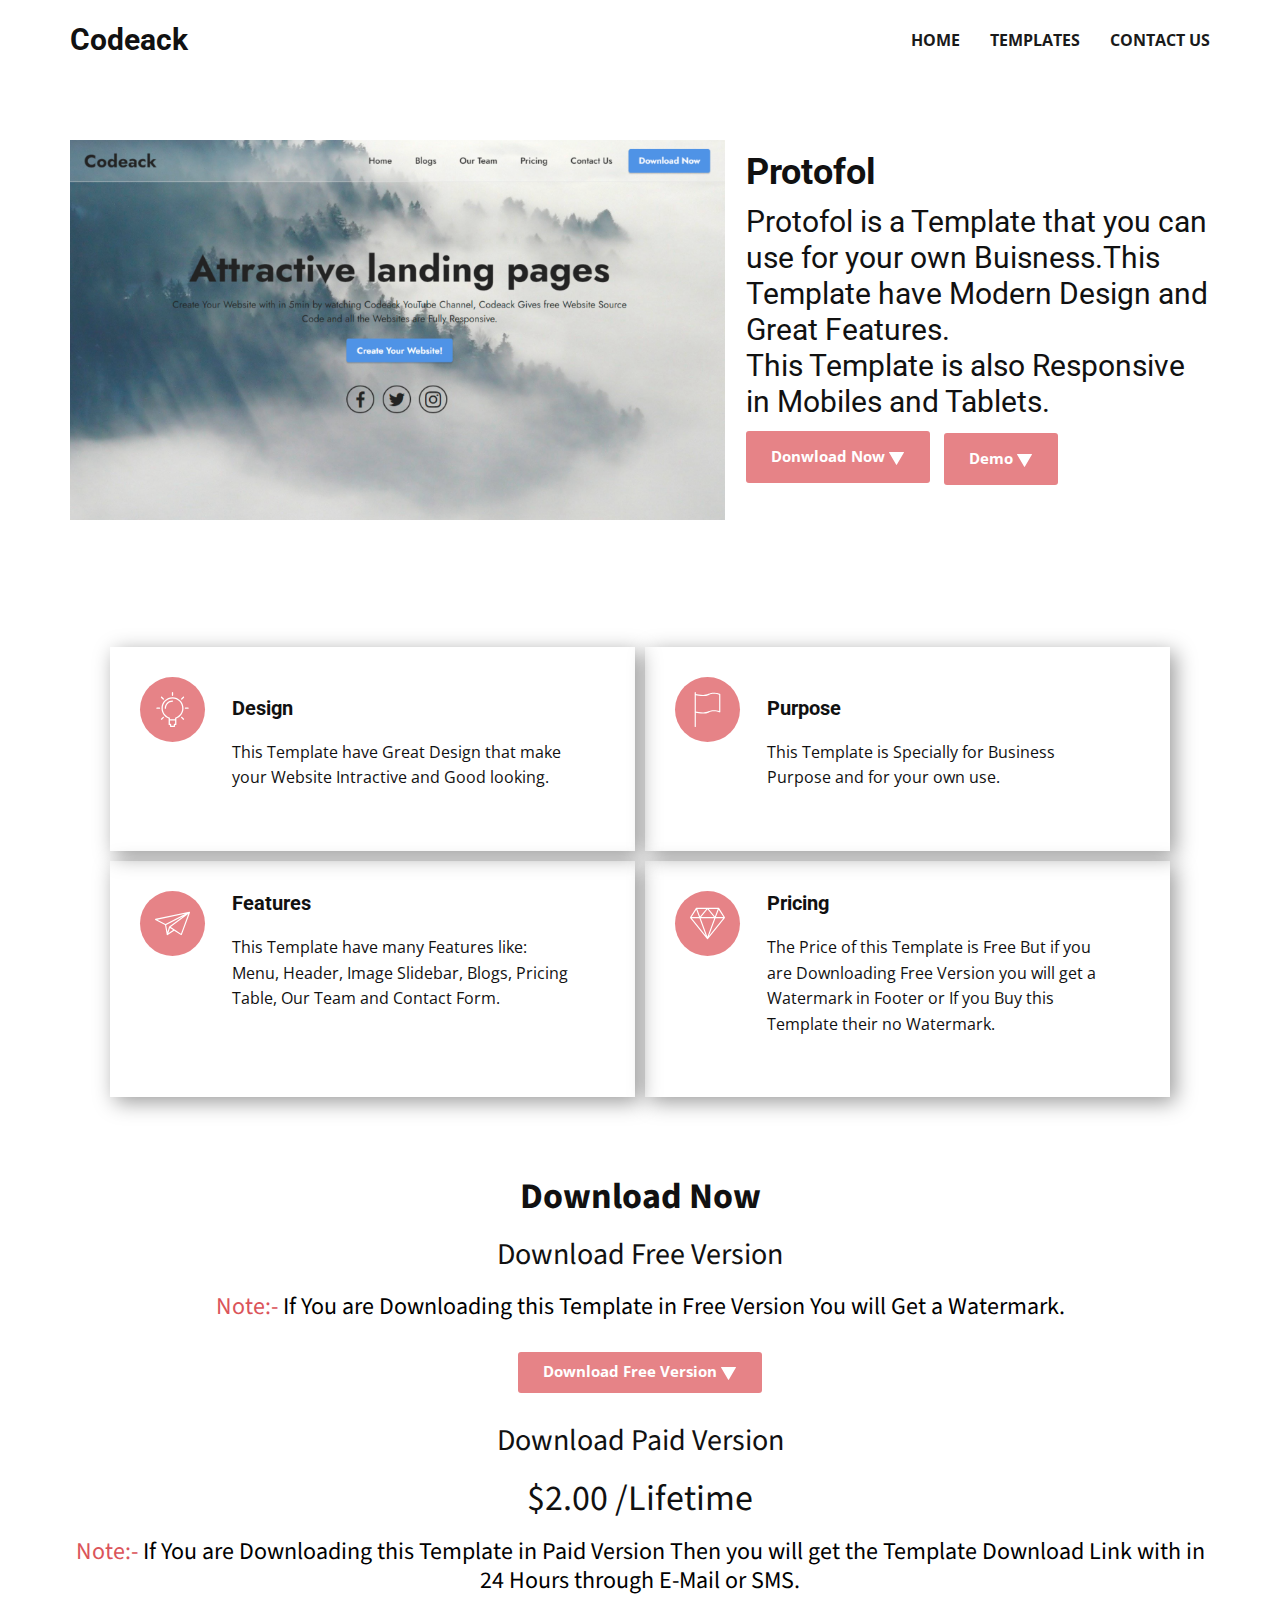
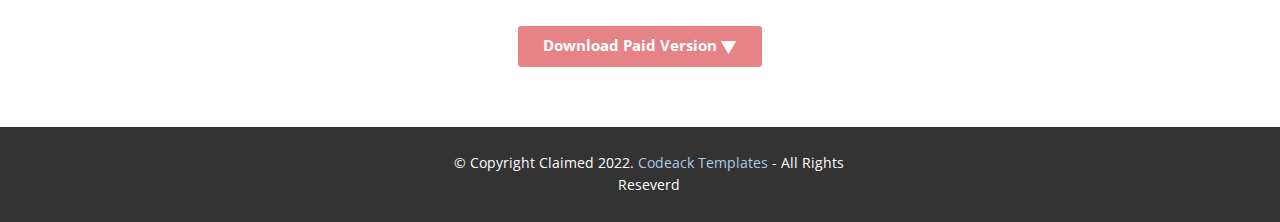
<file: Protofol-Template.html>
<!DOCTYPE html>
<html style="font-size: 16px;">
  <head>
    <meta name="viewport" content="width=device-width, initial-scale=1.0">
    <meta charset="utf-8">
    <meta name="keywords" content="Protofol​, Download Now, $2.00 /Lifetime">
    <meta name="description" content="">
    <link rel="shortcut icon" href="assets/images/main-logo.png" type="image/x-icon">
    <meta name="page_type" content="np-template-header-footer-from-plugin">
    <title>Protofol Template</title>
    <link rel="stylesheet" href="nicepagecss/Protofol-Template.css" media="screen">
<link rel="stylesheet" href="nicepagecss/nicepage.css" media="screen">
    <script class="u-script" type="text/javascript" src="nicepagejs/jquery.js" defer=""></script>
    <script class="u-script" type="text/javascript" src="nicepagejs/nicepage.js" defer=""></script>
    <meta name="generator" content="Nicepage 3.19.1, nicepage.com">
    <link id="u-theme-google-font" rel="stylesheet" href="https://fonts.googleapis.com/css?family=Roboto:100,100i,300,300i,400,400i,500,500i,700,700i,900,900i|Open+Sans:300,300i,400,400i,600,600i,700,700i,800,800i">
    <link id="u-page-google-font" rel="stylesheet" href="https://fonts.googleapis.com/css?family=Source+Sans+Pro:200,200i,300,300i,400,400i,600,600i,700,700i,900,900i">
    
    
    
    
    <script type="application/ld+json">{
		"@context": "http://schema.org",
		"@type": "Organization",
		"name": ""
}</script>
    <meta name="theme-color" content="#478ac9">
    <meta property="og:title" content="Protofol Template">
    <meta property="og:type" content="website">
  </head>
  <body class="u-body"><header class="u-clearfix u-header u-sticky u-white u-header" id="sec-d5e7"><div class="u-clearfix u-sheet u-sheet-1">
        <nav class="u-menu u-menu-dropdown u-offcanvas u-menu-1">
          <div class="menu-collapse" style="font-size: 1rem; letter-spacing: 0px; text-transform: uppercase;">
            <a class="u-button-style u-custom-active-border-color u-custom-border u-custom-border-color u-custom-borders u-custom-hover-border-color u-custom-left-right-menu-spacing u-custom-padding-bottom u-custom-text-color u-custom-text-hover-color u-custom-top-bottom-menu-spacing u-nav-link u-text-active-palette-1-base u-text-hover-palette-2-base" href="#">
              <svg><use xmlns:xlink="http://www.w3.org/1999/xlink" xlink:href="#menu-hamburger"></use></svg>
              <svg version="1.1" xmlns="http://www.w3.org/2000/svg" xmlns:xlink="http://www.w3.org/1999/xlink"><defs><symbol id="menu-hamburger" viewBox="0 0 16 16" style="width: 16px; height: 16px;"><rect y="1" width="16" height="2"></rect><rect y="7" width="16" height="2"></rect><rect y="13" width="16" height="2"></rect>
</symbol>
</defs></svg>
            </a>
          </div>
          <div class="u-custom-menu u-nav-container">
            <ul class="u-custom-font u-nav u-spacing-30 u-text-font u-unstyled u-nav-1"><li class="u-nav-item"><a class="u-border-2 u-border-active-palette-1-base u-border-hover-palette-1-base u-border-no-left u-border-no-right u-border-no-top u-button-style u-nav-link u-text-active-palette-1-base u-text-grey-90 u-text-hover-grey-90" href="index.html" style="padding: 10px 0px;">Home</a>
</li><li class="u-nav-item"><a class="u-border-2 u-border-active-palette-1-base u-border-hover-palette-1-base u-border-no-left u-border-no-right u-border-no-top u-button-style u-nav-link u-text-active-palette-1-base u-text-grey-90 u-text-hover-grey-90" href="index.html" style="padding: 10px 0px;">Templates</a>
</li><li class="u-nav-item"><a class="u-border-2 u-border-active-palette-1-base u-border-hover-palette-1-base u-border-no-left u-border-no-right u-border-no-top u-button-style u-nav-link u-text-active-palette-1-base u-text-grey-90 u-text-hover-grey-90" href="mailto:codeacktemplates@gmail.com" style="padding: 10px 0px;">Contact Us</a>
</li></ul>
          </div>
          <div class="u-custom-menu u-nav-container-collapse">
            <div class="u-black u-container-style u-inner-container-layout u-opacity u-opacity-95 u-sidenav">
              <div class="u-sidenav-overflow">
                <div class="u-menu-close"></div>
                <ul class="u-align-center u-nav u-popupmenu-items u-unstyled u-nav-2"><li class="u-nav-item"><a class="u-button-style u-nav-link" href="index.html" style="padding: 10px 0px;">Home</a>
</li><li class="u-nav-item"><a class="u-button-style u-nav-link" id="index.html#features3-3" style="padding: 10px 0px;">Templates</a>
</li><li class="u-nav-item"><a class="u-button-style u-nav-link" href="mailto:codeacktemplates@gmail.com" style="padding: 10px 0px;">Contact Us</a>
</li></ul>
              </div>
            </div>
            <div class="u-black u-menu-overlay u-opacity u-opacity-70"></div>
          </div>
        </nav>
        <h3 class="u-text u-text-1">Codeack</h3>
      </div></header>
    <section class="u-clearfix u-section-1" id="sec-864c">
      <div class="u-clearfix u-sheet u-sheet-1">
        <img class="u-expanded-width-md u-expanded-width-sm u-expanded-width-xs u-image u-image-default u-image-1" src="assets/images/Protofol.png" alt="" data-image-width="1600" data-image-height="900">
        <h2 class="u-text u-text-1">
          <span style="font-weight: 700;">Protofol</span>
          <span style="font-weight: 700;"></span>
        </h2>
        <h3 class="u-text u-text-2">Protofol is a Template that you can use for your own Buisness.This Template have Modern Design and Great Features.<br>This Template is also Responsive<br>in Mobiles and Tablets.
        </h3>
        <a href="Protofol-Template.html#sec-bca2" data-page-id="921417926" class="u-border-none u-btn u-btn-round u-button-style u-hover-palette-2-base u-palette-2-light-1 u-radius-3 u-text-body-alt-color u-text-hover-white u-btn-1">Donwload Now&nbsp;<span class="u-icon u-text-white u-icon-1"><svg class="u-svg-content" viewBox="0 0 490.677 490.677" x="0px" y="0px" style="width: 1em; height: 1em;"><path d="M489.272,37.339c-1.92-3.307-5.44-5.333-9.259-5.333H10.68c-3.819,0-7.339,2.027-9.259,5.333    c-1.899,3.307-1.899,7.36,0.021,10.667l234.667,405.333c1.899,3.307,5.419,5.333,9.237,5.333s7.339-2.027,9.237-5.333 L489.251,48.005C491.149,44.72,491.149,40.645,489.272,37.339z"></path></svg><img></span>
        </a>
        <a href="https://codeactemplates.github.io/protofol/" class="u-border-none u-btn u-btn-round u-button-style u-hover-palette-2-base u-palette-2-light-1 u-radius-3 u-text-body-alt-color u-text-hover-white u-btn-2">Demo&nbsp;<span class="u-icon u-text-white u-icon-2"><svg class="u-svg-content" viewBox="0 0 490.677 490.677" x="0px" y="0px" style="width: 1em; height: 1em;"><path d="M489.272,37.339c-1.92-3.307-5.44-5.333-9.259-5.333H10.68c-3.819,0-7.339,2.027-9.259,5.333    c-1.899,3.307-1.899,7.36,0.021,10.667l234.667,405.333c1.899,3.307,5.419,5.333,9.237,5.333s7.339-2.027,9.237-5.333 L489.251,48.005C491.149,44.72,491.149,40.645,489.272,37.339z"></path></svg><img></span>
        </a>
      </div>
    </section>
    <section class="u-align-center u-clearfix u-section-2" id="sec-a1b9">
      <div class="u-clearfix u-sheet u-valign-middle-xl u-valign-middle-xs u-sheet-1">
        <div class="u-expanded-width-lg u-expanded-width-md u-expanded-width-sm u-expanded-width-xs u-list u-list-1">
          <div class="u-repeater u-repeater-1">
            <div class="u-container-style u-list-item u-repeater-item u-list-item-1">
              <div class="u-container-layout u-similar-container u-container-layout-1"><span class="u-icon u-icon-circle u-palette-2-light-1 u-spacing-15 u-icon-1">
            <svg class="u-svg-link" preserveAspectRatio="xMidYMin slice" viewBox="0 0 54 54" style=""><use xmlns:xlink="http://www.w3.org/1999/xlink" xlink:href="#svg-55bd"></use></svg>
            <svg version="1.1" id="svg-55bd" xmlns="http://www.w3.org/2000/svg" xmlns:xlink="http://www.w3.org/1999/xlink" x="0px" y="0px" viewBox="0 0 54 54" style="enable-background:new 0 0 54 54;" xml:space="preserve" class="u-svg-content"><g><path d="M27,8c-9.374,0-17,7.626-17,17c0,7.112,4.391,13.412,11,15.9V50c0,0.553,0.447,1,1,1h1v2c0,0.553,0.447,1,1,1h6
		c0.553,0,1-0.447,1-1v-2h1c0.553,0,1-0.447,1-1v-9.1c6.609-2.488,11-8.788,11-15.9C44,15.626,36.374,8,27,8z M30,49
		c-0.553,0-1,0.447-1,1v2h-4v-2c0-0.553-0.447-1-1-1h-1v-5h8v5H30z M31.688,39.242C31.277,39.377,31,39.761,31,40.192V42h-8v-1.808
		c0-0.432-0.277-0.815-0.688-0.95C16.145,37.214,12,31.49,12,25c0-8.271,6.729-15,15-15s15,6.729,15,15
		C42,31.49,37.855,37.214,31.688,39.242z"></path><path d="M27,6c0.553,0,1-0.447,1-1V1c0-0.553-0.447-1-1-1s-1,0.447-1,1v4C26,5.553,26.447,6,27,6z"></path><path d="M51,24h-4c-0.553,0-1,0.447-1,1s0.447,1,1,1h4c0.553,0,1-0.447,1-1S51.553,24,51,24z"></path><path d="M7,24H3c-0.553,0-1,0.447-1,1s0.447,1,1,1h4c0.553,0,1-0.447,1-1S7.553,24,7,24z"></path><path d="M43.264,7.322l-2.828,2.828c-0.391,0.391-0.391,1.023,0,1.414c0.195,0.195,0.451,0.293,0.707,0.293
		s0.512-0.098,0.707-0.293l2.828-2.828c0.391-0.391,0.391-1.023,0-1.414S43.654,6.932,43.264,7.322z"></path><path d="M12.15,38.436l-2.828,2.828c-0.391,0.391-0.391,1.023,0,1.414c0.195,0.195,0.451,0.293,0.707,0.293
		s0.512-0.098,0.707-0.293l2.828-2.828c0.391-0.391,0.391-1.023,0-1.414S12.541,38.045,12.15,38.436z"></path><path d="M41.85,38.436c-0.391-0.391-1.023-0.391-1.414,0s-0.391,1.023,0,1.414l2.828,2.828c0.195,0.195,0.451,0.293,0.707,0.293
		s0.512-0.098,0.707-0.293c0.391-0.391,0.391-1.023,0-1.414L41.85,38.436z"></path><path d="M12.15,11.564c0.195,0.195,0.451,0.293,0.707,0.293s0.512-0.098,0.707-0.293c0.391-0.391,0.391-1.023,0-1.414l-2.828-2.828
		c-0.391-0.391-1.023-0.391-1.414,0s-0.391,1.023,0,1.414L12.15,11.564z"></path><path d="M27,13c-6.617,0-12,5.383-12,12c0,0.553,0.447,1,1,1s1-0.447,1-1c0-5.514,4.486-10,10-10c0.553,0,1-0.447,1-1
		S27.553,13,27,13z"></path>
</g></svg>
          </span>
                <div class="u-container-style u-group u-group-1">
                  <div class="u-container-layout u-valign-bottom u-container-layout-2">
                    <h5 class="u-text u-text-1">Design</h5>
                    <p class="u-text u-text-2">This Template have Great Design that make your Website Intractive and Good looking.</p>
                  </div>
                </div>
              </div>
            </div>
            <div class="u-container-style u-list-item u-repeater-item u-list-item-2">
              <div class="u-container-layout u-similar-container u-container-layout-3"><span class="u-icon u-icon-circle u-palette-2-light-1 u-spacing-15 u-icon-2">
            <svg class="u-svg-link" preserveAspectRatio="xMidYMin slice" viewBox="0 0 60 60" style=""><use xmlns:xlink="http://www.w3.org/1999/xlink" xlink:href="#svg-f28e"></use></svg>
            <svg xmlns="http://www.w3.org/2000/svg" xmlns:xlink="http://www.w3.org/1999/xlink" version="1.1" xml:space="preserve" class="u-svg-content" viewBox="0 0 60 60" x="0px" y="0px" id="svg-f28e" style="enable-background:new 0 0 60 60;"><path d="M51.371,3.146c-0.459-0.185-11.359-4.452-19.84,0.045C24.811,6.758,13.015,4.082,10,3.308V1c0-0.553-0.447-1-1-1  S8,0.447,8,1v3c0,0.014,0.007,0.026,0.008,0.04C8.008,4.052,8,4.062,8,4.074V33v1.074V59c0,0.553,0.447,1,1,1s1-0.447,1-1V35.375  c2.273,0.567,7.227,1.632,12.368,1.632c3.557,0,7.2-0.511,10.101-2.049c7.652-4.061,18.056,0.004,18.16,0.045  c0.309,0.124,0.657,0.086,0.932-0.102C51.835,34.716,52,34.406,52,34.074v-30C52,3.665,51.751,3.298,51.371,3.146z M50,32.665  c-3.26-1.038-11.646-3.096-18.469,0.525C24.812,36.756,13.02,34.082,10,33.308V33V5.375c3.853,0.961,15.381,3.343,22.469-0.417  C39.035,1.475,47.627,3.973,50,4.777V32.665z"></path></svg>
          </span>
                <div class="u-container-style u-group u-video-cover u-group-2">
                  <div class="u-container-layout u-valign-bottom u-container-layout-4">
                    <h5 class="u-text u-text-3">Purpose</h5>
                    <p class="u-text u-text-4">This Template is Specially for Business Purpose and for your own use.&nbsp;</p>
                  </div>
                </div>
              </div>
            </div>
            <div class="u-container-style u-list-item u-repeater-item u-list-item-3">
              <div class="u-container-layout u-similar-container u-container-layout-5"><span class="u-icon u-icon-circle u-palette-2-light-1 u-spacing-15 u-icon-3">
            <svg class="u-svg-link" preserveAspectRatio="xMidYMin slice" viewBox="0 0 60.062 60.062" style=""><use xmlns:xlink="http://www.w3.org/1999/xlink" xlink:href="#svg-9b5e"></use></svg>
            <svg xmlns="http://www.w3.org/2000/svg" xmlns:xlink="http://www.w3.org/1999/xlink" version="1.1" xml:space="preserve" class="u-svg-content" viewBox="0 0 60.062 60.062" x="0px" y="0px" id="svg-9b5e" style="enable-background:new 0 0 60.062 60.062;"><path d="M60.046,11.196c0.004-0.024,0.011-0.048,0.013-0.072c0.007-0.074-0.001-0.149-0.01-0.224  c-0.002-0.019,0.001-0.037-0.002-0.056c-0.018-0.099-0.051-0.196-0.1-0.289c-0.008-0.016-0.019-0.031-0.028-0.047  c-0.002-0.002-0.002-0.005-0.003-0.008c-0.001-0.002-0.004-0.003-0.005-0.006c-0.007-0.011-0.013-0.023-0.02-0.033  c-0.062-0.091-0.137-0.166-0.221-0.23c-0.019-0.014-0.041-0.022-0.061-0.035c-0.074-0.049-0.152-0.089-0.236-0.116  c-0.037-0.012-0.074-0.018-0.112-0.025c-0.073-0.015-0.146-0.022-0.222-0.02c-0.04,0.001-0.078,0.003-0.118,0.009  c-0.026,0.004-0.051,0-0.077,0.006L0.798,22.046c-0.413,0.086-0.729,0.421-0.788,0.839s0.15,0.828,0.523,1.025l16.632,8.773  l2.917,16.187c-0.002,0.012,0.001,0.025,0,0.037c-0.01,0.08-0.011,0.158-0.001,0.237c0.005,0.04,0.01,0.078,0.02,0.117  c0.023,0.095,0.06,0.184,0.11,0.268c0.01,0.016,0.01,0.035,0.021,0.051c0.003,0.005,0.008,0.009,0.012,0.013  c0.013,0.019,0.031,0.034,0.046,0.053c0.047,0.058,0.096,0.111,0.152,0.156c0.009,0.007,0.015,0.018,0.025,0.025  c0.015,0.011,0.032,0.014,0.047,0.024c0.061,0.04,0.124,0.073,0.191,0.099c0.027,0.01,0.052,0.022,0.08,0.03  c0.09,0.026,0.183,0.044,0.277,0.044c0.001,0,0.002,0,0.003,0h0c0,0,0,0,0,0c0.004,0,0.008-0.002,0.012-0.002  c0.017,0.001,0.034,0.002,0.051,0.002c0.277,0,0.527-0.124,0.712-0.315l11.079-7.386l11.6,7.54c0.164,0.106,0.354,0.161,0.545,0.161  c0.105,0,0.212-0.017,0.315-0.051c0.288-0.096,0.518-0.318,0.623-0.604l13.996-37.989c0.013-0.034,0.024-0.069,0.033-0.105  c0.004-0.015,0.005-0.03,0.008-0.044C60.042,11.22,60.044,11.208,60.046,11.196z M48.464,17.579L24.471,35.22  c-0.039,0.029-0.07,0.065-0.104,0.099c-0.013,0.012-0.026,0.022-0.037,0.035c-0.021,0.023-0.04,0.046-0.059,0.071  c-0.018,0.024-0.032,0.049-0.048,0.074c-0.037,0.06-0.068,0.122-0.092,0.188c-0.005,0.013-0.013,0.023-0.017,0.036  c-0.001,0.004-0.005,0.006-0.006,0.01l-2.75,8.937l-2.179-12.091L48.464,17.579z M22.908,46.594l2.726-9.004l4.244,2.759  l1.214,0.789l-4.124,2.749L22.908,46.594z M52.044,13.498L18.071,30.899l-14.14-7.458L52.044,13.498z M44.559,47.504L29.154,37.492  l-2.333-1.517l30.154-22.172L44.559,47.504z"></path></svg>
          </span>
                <div class="u-container-style u-group u-video-cover u-group-3">
                  <div class="u-container-layout u-valign-bottom u-container-layout-6">
                    <h5 class="u-text u-text-5">Features</h5>
                    <p class="u-text u-text-6">This Template have many Features like:<br>Menu, Header, Image Slidebar, Blogs, Pricing Table, Our Team and Contact Form.
                    </p>
                  </div>
                </div>
              </div>
            </div>
            <div class="u-container-style u-list-item u-repeater-item u-list-item-4">
              <div class="u-container-layout u-similar-container u-container-layout-7"><span class="u-icon u-icon-circle u-palette-2-light-1 u-spacing-15 u-icon-4">
            <svg class="u-svg-link" preserveAspectRatio="xMidYMin slice" viewBox="0 0 59.986 59.986" style=""><use xmlns:xlink="http://www.w3.org/1999/xlink" xlink:href="#svg-0575"></use></svg>
            <svg xmlns="http://www.w3.org/2000/svg" xmlns:xlink="http://www.w3.org/1999/xlink" version="1.1" xml:space="preserve" class="u-svg-content" viewBox="0 0 59.986 59.986" x="0px" y="0px" id="svg-0575" style="enable-background:new 0 0 59.986 59.986;"><path d="M59.972,20.164c0.007-0.041,0.011-0.081,0.013-0.123c0.002-0.049,0.001-0.096-0.003-0.145  c-0.004-0.042-0.01-0.082-0.02-0.123c-0.011-0.048-0.026-0.094-0.044-0.14c-0.009-0.024-0.011-0.049-0.022-0.072  c-0.008-0.017-0.022-0.03-0.031-0.047c-0.009-0.017-0.013-0.035-0.023-0.052l-10-16c-0.046-0.073-0.1-0.139-0.161-0.197  c-0.001-0.001-0.002-0.001-0.003-0.002c-0.086-0.081-0.188-0.139-0.297-0.185c-0.014-0.006-0.023-0.018-0.038-0.024  c-0.011-0.004-0.023-0.002-0.034-0.005c-0.101-0.034-0.205-0.057-0.314-0.057h-38c-0.108,0-0.211,0.023-0.31,0.056  c-0.011,0.003-0.022,0.001-0.032,0.005c-0.015,0.005-0.024,0.017-0.038,0.023c-0.104,0.043-0.202,0.099-0.287,0.175  c-0.005,0.005-0.012,0.008-0.017,0.012c-0.062,0.058-0.117,0.125-0.163,0.198l-10,16c-0.01,0.016-0.014,0.035-0.023,0.052  c-0.009,0.017-0.023,0.03-0.031,0.047c-0.011,0.023-0.013,0.048-0.023,0.072c-0.018,0.046-0.033,0.092-0.044,0.14  c-0.009,0.041-0.016,0.082-0.02,0.124C0,19.945-0.001,19.993,0.001,20.041c0.002,0.042,0.006,0.082,0.013,0.123  c0.008,0.048,0.021,0.095,0.037,0.142c0.013,0.039,0.027,0.077,0.045,0.115c0.009,0.018,0.012,0.038,0.022,0.056  c0.016,0.029,0.04,0.051,0.058,0.078c0.014,0.021,0.022,0.044,0.039,0.064l28.989,35.986c0.002,0.003,0.004,0.005,0.006,0.007  l0.005,0.007c0.003,0.004,0.008,0.005,0.011,0.009c0.082,0.099,0.184,0.174,0.295,0.234c0.03,0.016,0.058,0.03,0.089,0.043  c0.121,0.051,0.249,0.087,0.383,0.087c0.114,0,0.229-0.02,0.343-0.061c0.017-0.006,0.028-0.02,0.045-0.027  c0.051-0.021,0.091-0.055,0.137-0.084c0.076-0.048,0.147-0.098,0.206-0.163c0.014-0.015,0.035-0.022,0.048-0.038l29-36  c0.016-0.02,0.024-0.044,0.039-0.064c0.019-0.027,0.042-0.049,0.058-0.078c0.01-0.018,0.013-0.038,0.022-0.056  c0.018-0.038,0.032-0.075,0.045-0.115C59.95,20.259,59.964,20.213,59.972,20.164z M32.095,4.993h15.459l-4.86,13.045L32.095,4.993z   M40.892,18.993H19.095L29.993,5.58L40.892,18.993z M17.222,18.125L12.423,4.993h15.469L17.222,18.125z M41.593,20.993  L29.818,52.599L18.269,20.993H41.593z M49.221,6.246l7.967,12.748H44.472L49.221,6.246z M10.756,6.259l4.653,12.734H2.798  L10.756,6.259z M16.14,20.993l10.839,29.664L3.083,20.993H16.14z M32.39,51.423l11.337-30.43h13.176L32.39,51.423z"></path></svg>
          </span>
                <div class="u-container-style u-group u-video-cover u-group-4">
                  <div class="u-container-layout u-valign-bottom u-container-layout-8">
                    <h5 class="u-text u-text-7">Pricing</h5>
                    <p class="u-text u-text-8">The Price of this Template is Free But if you are Downloading Free Version you will get a Watermark in Footer or If you Buy this Template their no Watermark.&nbsp;</p>
                  </div>
                </div>
              </div>
            </div>
          </div>
        </div>
      </div>
    </section>
    <section class="u-clearfix u-section-3" id="sec-bca2">
      <div class="u-clearfix u-sheet u-sheet-1">
        <h2 class="u-align-center u-custom-font u-font-source-sans-pro u-text u-text-default u-text-1">Download Now</h2>
        <h3 class="u-align-center u-custom-font u-font-source-sans-pro u-text u-text-default u-text-2">Download Free Version</h3>
        <h4 class="u-align-center u-custom-font u-font-source-sans-pro u-text u-text-default u-text-palette-2-base u-text-3">Note:- <span class="u-text-black"></span>
          <span class="u-text-black"> If You are Downloading this Template in Free Version You will Get a Watermark.</span>
        </h4>
        <a href="files/ProtofolTemplate-CodeackTemplates.rar" class="u-border-none u-btn u-btn-round u-button-style u-file-link u-hover-palette-2-base u-palette-2-light-1 u-radius-3 u-text-hover-white u-text-white u-btn-1">Download Free Version&nbsp;<span class="u-icon u-text-white u-icon-1"><svg class="u-svg-content" viewBox="0 0 490.677 490.677" x="0px" y="0px" style="width: 1em; height: 1em;"><path d="M489.272,37.339c-1.92-3.307-5.44-5.333-9.259-5.333H10.68c-3.819,0-7.339,2.027-9.259,5.333    c-1.899,3.307-1.899,7.36,0.021,10.667l234.667,405.333c1.899,3.307,5.419,5.333,9.237,5.333s7.339-2.027,9.237-5.333 L489.251,48.005C491.149,44.72,491.149,40.645,489.272,37.339z"></path></svg><img></span>
        </a>
        <h3 class="u-align-center u-custom-font u-font-source-sans-pro u-text u-text-default u-text-4">Download Paid Version</h3>
        
        <h2 class="u-align-center u-custom-font u-font-source-sans-pro u-text u-text-default u-text-5">$2.00 /Lifetime</h2>
        <h4 class="u-align-center u-custom-font u-font-source-sans-pro u-text u-text-default u-text-palette-2-base u-text-3">Note:- <span class="u-text-black"></span>
          <span class="u-text-black"> If You are Downloading this Template in Paid Version Then you will get the Template Download Link with in 24 Hours through E-Mail or SMS.</span>
        </h4>
        <a href="https://rzp.io/i/Ovt4Fv1lT" class="u-border-none u-btn u-btn-round u-button-style u-hover-palette-2-base u-palette-2-light-1 u-radius-3 u-text-hover-white u-text-white u-btn-2">Download Paid Version&nbsp;<span class="u-icon u-text-white u-icon-2"><svg class="u-svg-content" viewBox="0 0 490.677 490.677" x="0px" y="0px" style="width: 1em; height: 1em;"><path d="M489.272,37.339c-1.92-3.307-5.44-5.333-9.259-5.333H10.68c-3.819,0-7.339,2.027-9.259,5.333    c-1.899,3.307-1.899,7.36,0.021,10.667l234.667,405.333c1.899,3.307,5.419,5.333,9.237,5.333s7.339-2.027,9.237-5.333 L489.251,48.005C491.149,44.72,491.149,40.645,489.272,37.339z"></path></svg><img></span>
        </a>
      </div>
    </section>
    
    
    <footer class="u-align-center u-clearfix u-footer u-grey-80 u-footer" id="sec-250a"><div class="u-clearfix u-sheet u-sheet-1">
        <p class="u-small-text u-text u-text-variant u-text-1">© Copyright Claimed 2022.<a href="index.html"> Codeack Templates</a> - All Rights Reseverd</p>
      </div></footer>
  </body>
</html>
</file>
<file: nicepagecss/Protofol-Template.css>
.u-section-1 .u-sheet-1 {
  min-height: 507px;
}

.u-section-1 .u-image-1 {
  width: 655px;
  height: 380px;
  margin: 60px auto 0 0;
}

.u-section-1 .u-text-1 {
  font-weight: normal;
  margin: -367px 326px 0 676px;
}

.u-section-1 .u-text-2 {
  font-weight: normal;
  margin: 11px 0 0 676px;
}

.u-section-1 .u-btn-1 {
  border-style: none;
  font-weight: 700;
  font-size: 0.9375rem;
  background-image: none;
  margin: 11px auto 0 676px;
  padding: 13px 26px 13px 25px;
}

.u-section-1 .u-icon-1 {
  font-size: 0.7em;
}

.u-section-1 .u-btn-2 {
  border-style: none;
  font-weight: 700;
  font-size: 0.9375rem;
  background-image: none;
  margin: -50px 152px 60px auto;
  padding: 13px 26px 13px 25px;
}

.u-section-1 .u-icon-2 {
  font-size: 0.7em;
}

@media (max-width: 1199px) {
  .u-section-1 .u-sheet-1 {
    min-height: 795px;
  }

  .u-section-1 .u-text-1 {
    margin-top: 20px;
    margin-right: auto;
    margin-left: 0;
  }

  .u-section-1 .u-text-2 {
    margin-right: auto;
    margin-left: 0;
  }

  .u-section-1 .u-btn-1 {
    margin-left: 0;
  }

  .u-section-1 .u-btn-2 {
    margin-right: auto;
    margin-left: 202px;
  }
}

@media (max-width: 991px) {
  .u-section-1 .u-sheet-1 {
    min-height: 903px;
  }

  .u-section-1 .u-image-1 {
    height: 427px;
    margin-right: initial;
    margin-left: initial;
    width: auto;
  }

  .u-section-1 .u-text-1 {
    width: auto;
    margin-top: 38px;
    margin-right: 116px;
  }

  .u-section-1 .u-text-2 {
    width: auto;
    margin-top: 30px;
    margin-right: 0;
  }

  .u-section-1 .u-btn-1 {
    margin-top: 30px;
  }

  .u-section-1 .u-btn-2 {
    margin-bottom: 50px;
    margin-left: 210px;
  }
}

@media (max-width: 767px) {
  .u-section-1 .u-sheet-1 {
    min-height: 769px;
  }

  .u-section-1 .u-image-1 {
    height: 306px;
    width: auto;
    margin-right: initial;
    margin-left: initial;
  }

  .u-section-1 .u-text-1 {
    margin-top: 20px;
    margin-right: 26px;
  }

  .u-section-1 .u-text-2 {
    margin-top: 26px;
  }

  .u-section-1 .u-btn-1 {
    margin-top: 26px;
  }

  .u-section-1 .u-btn-2 {
    margin-bottom: 26px;
    margin-left: 200px;
  }
}

@media (max-width: 575px) {
  .u-section-1 .u-sheet-1 {
    min-height: 608px;
  }

  .u-section-1 .u-image-1 {
    height: 190px;
    margin-top: 38px;
    width: auto;
    margin-right: initial;
    margin-left: initial;
  }

  .u-section-1 .u-text-1 {
    margin-right: 202px;
  }

  .u-section-1 .u-text-2 {
    margin-top: 20px;
  }

  .u-section-1 .u-btn-1 {
    margin-top: 20px;
  }

  .u-section-1 .u-btn-2 {
    margin-right: 12px;
    margin-bottom: 20px;
    margin-left: auto;
  }
}.u-section-2 .u-sheet-1 {
  min-height: 534px;
}

.u-section-2 .u-list-1 {
  height: auto;
  width: 1060px;
  margin: 60px auto;
}

.u-section-2 .u-repeater-1 {
  grid-template-columns: calc(50% - 5px) calc(50% - 5px);
  grid-gap: 10px 10px;
  min-height: 414px;
}

.u-section-2 .u-list-item-1 {
  box-shadow: 5px 5px 20px 0 rgba(0,0,0,0.4);
}

.u-section-2 .u-container-layout-1 {
  padding: 30px;
}

.u-section-2 .u-icon-1 {
  height: 65px;
  width: 65px;
  background-image: none;
  margin: 0 auto 0 0;
}

.u-section-2 .u-group-1 {
  width: 403px;
  min-height: 144px;
  margin: -65px 0 0 auto;
}

.u-section-2 .u-container-layout-2 {
  padding: 0 30px 30px;
}

.u-section-2 .u-text-1 {
  font-weight: 700;
  margin: 0 auto 0 0;
}

.u-section-2 .u-text-2 {
  margin: 20px 0 0;
}

.u-section-2 .u-list-item-2 {
  box-shadow: 5px 5px 20px 0 rgba(0,0,0,0.4);
}

.u-section-2 .u-container-layout-3 {
  padding: 30px;
}

.u-section-2 .u-icon-2 {
  height: 65px;
  width: 65px;
  background-image: none;
  margin: 0 auto 0 0;
}

.u-section-2 .u-group-2 {
  width: 403px;
  min-height: 144px;
  background-size: auto;
  margin: -65px 0 0 auto;
}

.u-section-2 .u-container-layout-4 {
  padding: 0 30px 30px;
}

.u-section-2 .u-text-3 {
  font-weight: 700;
  margin: 0 auto 0 0;
}

.u-section-2 .u-text-4 {
  margin: 20px 0 0;
}

.u-section-2 .u-list-item-3 {
  box-shadow: 5px 5px 20px 0 rgba(0,0,0,0.4);
}

.u-section-2 .u-container-layout-5 {
  padding: 30px;
}

.u-section-2 .u-icon-3 {
  height: 65px;
  width: 65px;
  background-image: none;
  margin: 0 auto 0 0;
}

.u-section-2 .u-group-3 {
  width: 403px;
  min-height: 144px;
  background-size: auto;
  margin: -65px 0 0 auto;
}

.u-section-2 .u-container-layout-6 {
  padding: 0 30px 30px;
}

.u-section-2 .u-text-5 {
  font-weight: 700;
  margin: 0 auto 0 0;
}

.u-section-2 .u-text-6 {
  margin: 20px 0 0;
}

.u-section-2 .u-list-item-4 {
  box-shadow: 5px 5px 20px 0 rgba(0,0,0,0.4);
}

.u-section-2 .u-container-layout-7 {
  padding: 30px;
}

.u-section-2 .u-icon-4 {
  height: 65px;
  width: 65px;
  background-image: none;
  margin: 0 auto 0 0;
}

.u-section-2 .u-group-4 {
  width: 403px;
  min-height: 144px;
  background-size: auto;
  margin: -65px 0 0 auto;
}

.u-section-2 .u-container-layout-8 {
  padding: 0 30px 30px;
}

.u-section-2 .u-text-7 {
  font-weight: 700;
  margin: 0 auto 0 0;
}

.u-section-2 .u-text-8 {
  margin: 20px 0 0;
}

@media (max-width: 1199px) {
  .u-section-2 .u-sheet-1 {
    min-height: 530px;
  }

  .u-section-2 .u-list-1 {
    margin-right: initial;
    margin-left: initial;
    width: auto;
  }

  .u-section-2 .u-group-1 {
    width: 333px;
    min-height: 169px;
  }

  .u-section-2 .u-group-2 {
    width: 333px;
    min-height: 169px;
  }

  .u-section-2 .u-group-3 {
    width: 333px;
    min-height: 169px;
  }

  .u-section-2 .u-group-4 {
    width: 333px;
    min-height: 169px;
  }
}

@media (max-width: 991px) {
  .u-section-2 .u-sheet-1 {
    min-height: 470px;
  }

  .u-section-2 .u-group-1 {
    width: 224px;
    min-height: 199px;
  }

  .u-section-2 .u-group-2 {
    width: 224px;
    min-height: 199px;
  }

  .u-section-2 .u-group-3 {
    width: 224px;
    min-height: 199px;
  }

  .u-section-2 .u-group-4 {
    width: 224px;
    min-height: 199px;
  }
}

@media (max-width: 767px) {
  .u-section-2 .u-container-layout-1 {
    padding-left: 10px;
    padding-right: 10px;
  }

  .u-section-2 .u-group-1 {
    width: 160px;
    min-height: 248px;
  }

  .u-section-2 .u-container-layout-2 {
    padding-left: 10px;
    padding-right: 10px;
  }

  .u-section-2 .u-container-layout-3 {
    padding-left: 10px;
    padding-right: 10px;
  }

  .u-section-2 .u-group-2 {
    width: 160px;
    min-height: 248px;
  }

  .u-section-2 .u-container-layout-4 {
    padding-left: 10px;
    padding-right: 10px;
  }

  .u-section-2 .u-container-layout-5 {
    padding-left: 10px;
    padding-right: 10px;
  }

  .u-section-2 .u-group-3 {
    width: 160px;
    min-height: 248px;
  }

  .u-section-2 .u-container-layout-6 {
    padding-left: 10px;
    padding-right: 10px;
  }

  .u-section-2 .u-container-layout-7 {
    padding-left: 10px;
    padding-right: 10px;
  }

  .u-section-2 .u-group-4 {
    width: 160px;
    min-height: 248px;
  }

  .u-section-2 .u-container-layout-8 {
    padding-left: 10px;
    padding-right: 10px;
  }
}

@media (max-width: 575px) {
  .u-section-2 .u-sheet-1 {
    min-height: 1208px;
  }

  .u-section-2 .u-repeater-1 {
    grid-template-columns: 100%;
  }

  .u-section-2 .u-group-1 {
    width: 235px;
    min-height: 174px;
  }

  .u-section-2 .u-container-layout-2 {
    padding-bottom: 29px;
  }

  .u-section-2 .u-group-2 {
    width: 235px;
    min-height: 174px;
  }

  .u-section-2 .u-container-layout-4 {
    padding-bottom: 29px;
  }

  .u-section-2 .u-group-3 {
    width: 235px;
    min-height: 174px;
  }

  .u-section-2 .u-container-layout-6 {
    padding-bottom: 29px;
  }

  .u-section-2 .u-group-4 {
    width: 235px;
    min-height: 174px;
  }

  .u-section-2 .u-container-layout-8 {
    padding-bottom: 29px;
  }
}.u-section-3 .u-sheet-1 {
  min-height: 500px;
}

.u-section-3 .u-text-1 {
  margin-bottom: 0;
  font-weight: 700;
  margin-right: auto;
  margin-left: auto;
}

.u-section-3 .u-text-2 {
  font-weight: 400;
  margin: 20px auto 0;
}

.u-section-3 .u-text-3 {
  font-weight: 400;
  margin: 20px auto 0;
}

.u-section-3 .u-btn-1 {
  border-style: none;
  font-weight: 700;
  font-size: 0.9375rem;
  background-image: none;
  margin: 30px auto 0;
  padding: 7px 26px 8px 25px;
}

.u-section-3 .u-icon-1 {
  font-size: 0.7em;
}

.u-section-3 .u-text-4 {
  font-weight: 400;
  margin: 30px auto 0;
}

.u-section-3 .u-text-5 {
  font-weight: 400;
  margin: 20px auto 0;
}

.u-section-3 .u-btn-2 {
  border-style: none;
  font-weight: 700;
  font-size: 0.9375rem;
  background-image: none;
  margin: 30px auto 60px;
  padding: 7px 26px 8px 25px;
}

.u-section-3 .u-icon-2 {
  font-size: 0.7em;
}
</file>
